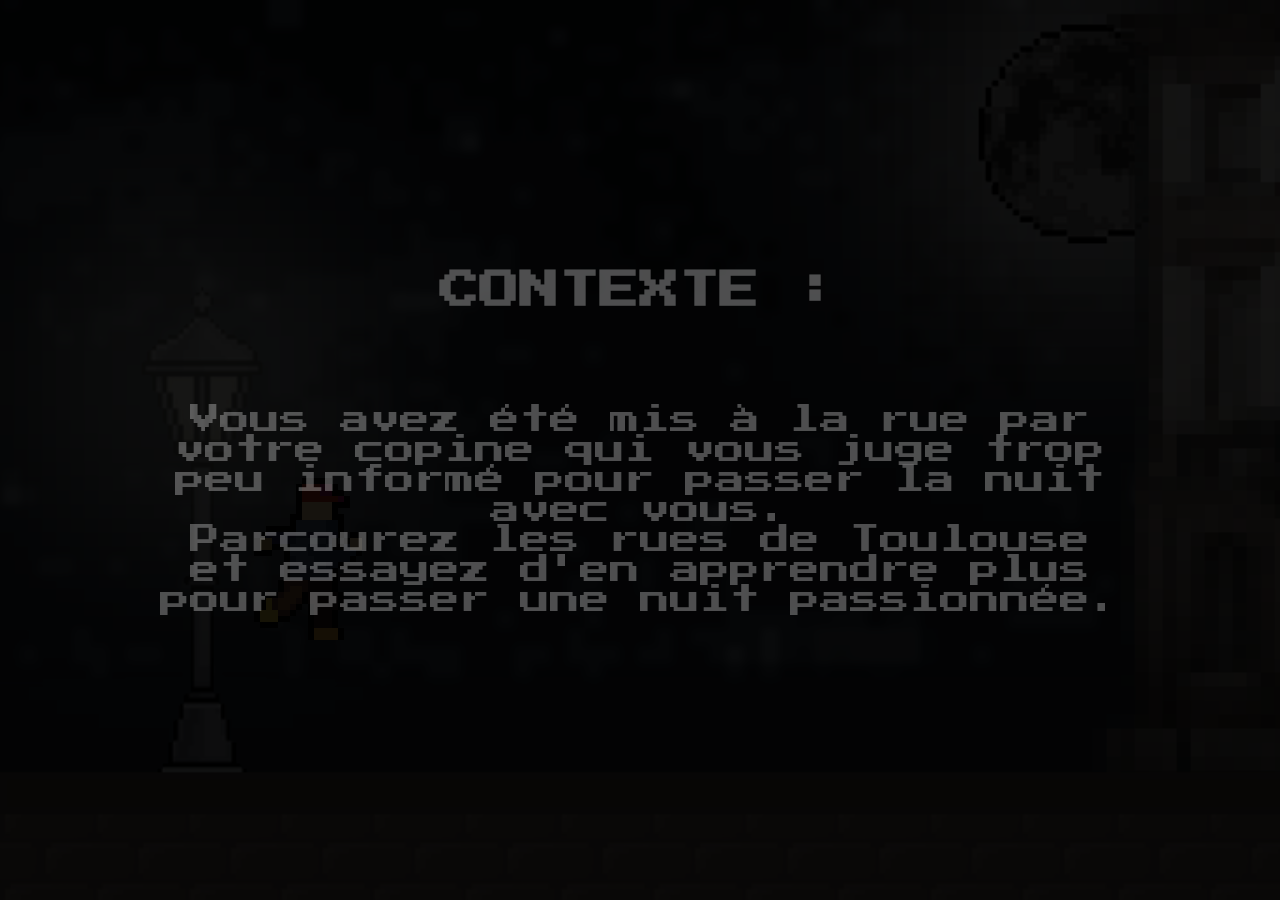
<file: index.html>
<!DOCTYPE html>
<html lang="en">
<head>
    <meta charset="UTF-8">
    <meta http-equiv="X-UA-Compatible" content="IE=edge">
    <meta name="viewport" content="width=device-width, initial-scale=1.0">
    <link href='css/styles.css' rel='stylesheet' type='text/css'>
    <link href='css/index.css' rel='stylesheet' type='text/css'>
    <title>Context</title>
</head>
<body>
    <div class="splash">
        <h1 class="fade-in" >CONTEXTE :</h1>
        <p class="fade-in" >
            Vous avez été mis à la rue par votre copine qui vous juge trop peu informé pour passer la nuit avec vous. <br>
            Parcourez les rues de Toulouse et essayez d'en apprendre plus pour passer une nuit passionnée.
        </p>
    </div>
    <div id="containerAvatar">
        <div id="avatar">
        </div>
    </div>
    <script src="./js/contextScreen.js"></script>
    <script src="js/pnj.js"></script>
    <script src="js/motion.js"></script>
</body>
</html>
</file>
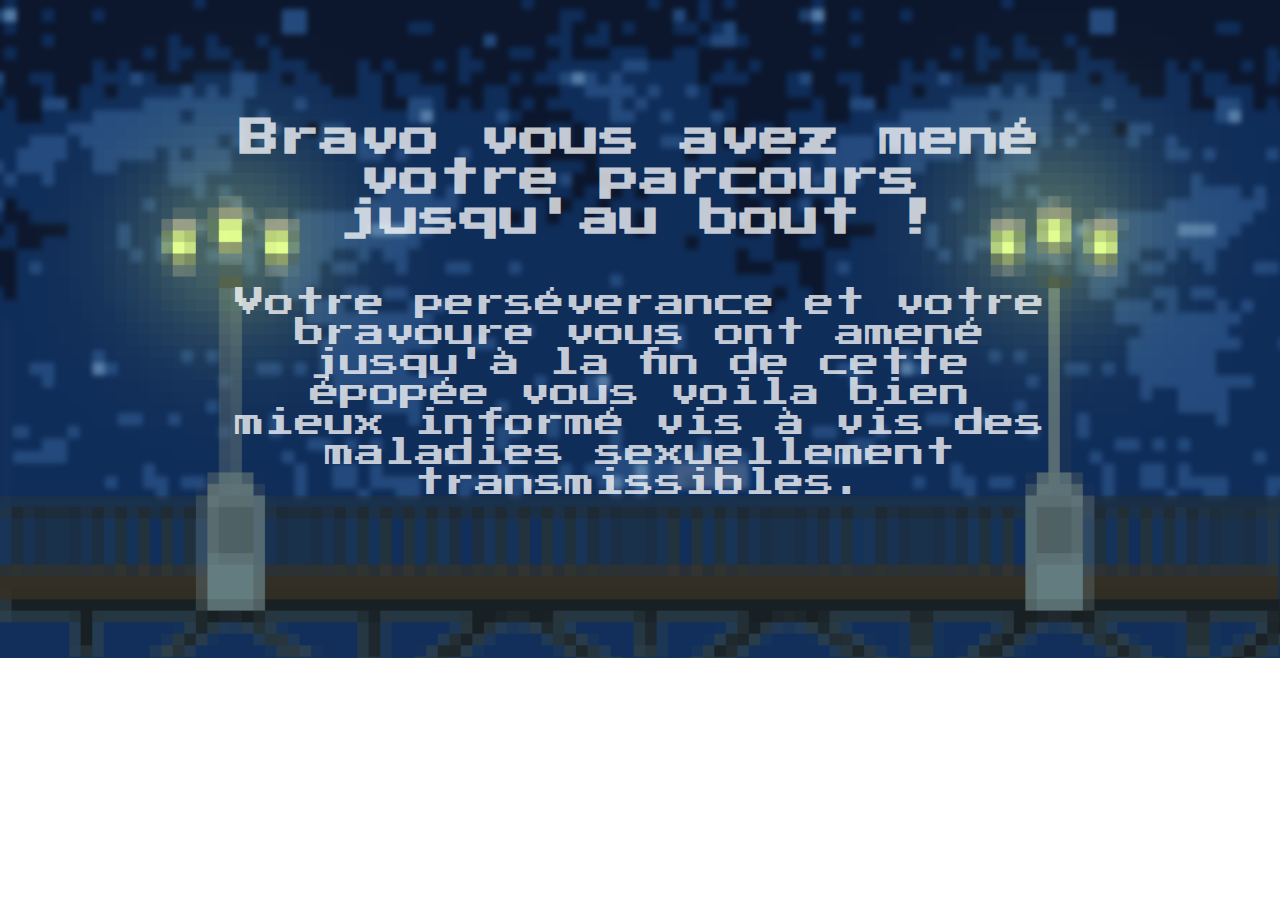
<file: fin.html>
<!DOCTYPE html>
<html lang="en">
<head>
    <meta charset="UTF-8">
    <meta http-equiv="X-UA-Compatible" content="IE=edge">
    <meta name="viewport" content="width=device-width, initial-scale=1.0">
    <link href='css/styles.css' rel='stylesheet' type='text/css'>
    <title>Fin -BRAVO</title>
</head>
<body id="fin">
    <h1>Bravo vous avez mené votre parcours jusqu'au bout !</h1>
    <p>Votre perséverance et votre bravoure vous ont amené jusqu'à la fin de cette épopée vous voila bien mieux informé vis à vis des maladies sexuellement transmissibles. </p>
</body>
</html>
</file>
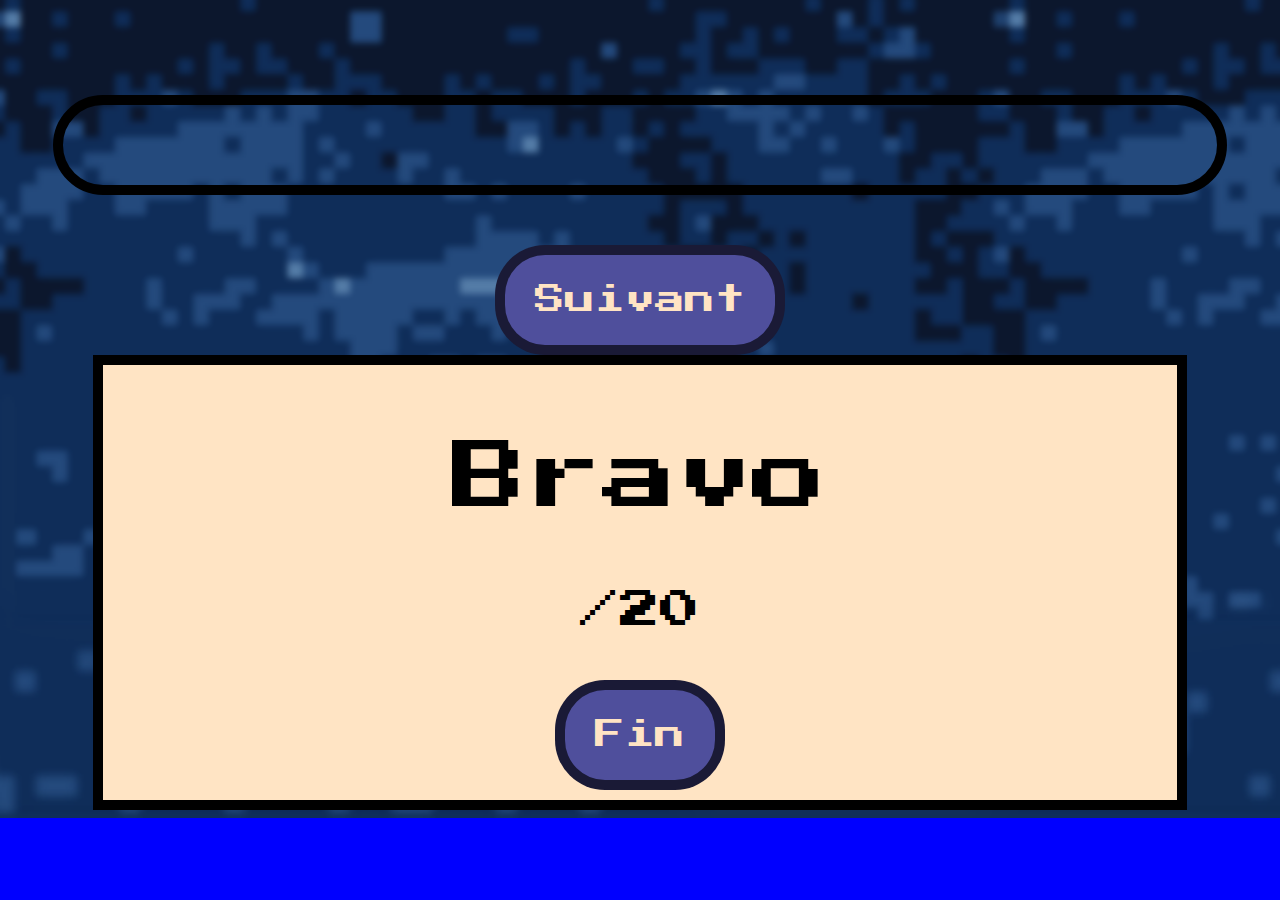
<file: quizz.html>
<!DOCTYPE html>
<html lang="fr">
<head>
    <meta charset="UTF-8">
    <link href='css/quiz.css' rel='stylesheet' type='text/css'>
    <meta name="viewport" content="width=device-width, initial-scale=1.0">
    <title>Quizz - </title>
</head>
<body>

    <h1 id="question"></h1>

    <div id="grid-container">
    </div>

    <div id="response-container">
        <p id="response"></p>
        <p id="btn-response">Suivant</p>
    </div>

    <div id="result-container">
        <p id="title-result">Bravo</p>
        <p id="result">/20</p>
        <p id="finish">Fin</p>
    </div>

    <script src="./json/quizz.js"></script>
    <script src="./js/quiz.js"></script>
    
</body>
</html>
</file>
<file: css/styles.css>
@import url('https://fonts.googleapis.com/css2?family=Press+Start+2P&display=swap');

div {
  src: url(../images/btn/btnFalseHomme.png);
}
div:hover {
  src: url(../images/btn/btnActifHomme.png);
}

/* Global */
html{
  max-height: 100%;
}
body{
  font-family: 'Press Start 2P', cursive;
  height: calc(100vh - 8em);
  padding: 4em;
  color: rgba(255,255,255,.75);
  background-image: url("../images/background/bgPanorama.png");
  background-size: cover;
  background-repeat: no-repeat;
  /* overflow: hidden; */
}

.splash{
  position: fixed;
  top: 0;
  left: 0;
  width: 100%;
  height: 100vh;
  background-color:rgba(0, 0, 0, 0.912) ;
  z-index: 200;
  text-align: center;
}
.splash img{
  width: 15%;
}

@keyframes fadeIn {
  to{
      opacity: 1;
  }
}

.fade-in{
  opacity: 0.4;
  animation: fadeIn 0.8s ease-in forwards;
}
.splash.display-none{
  position: fixed;
  opacity: 0;
  top: 0;
  left: 0;
  width: 100%;
  height: 100vh;
  z-index: -10;
  text-align: center;
  transition: all 10s;
}
h1{
    position: relative;
    top: 30%;  
    width: 75%;
    margin: 0 auto;
    font-size: 40px;
    text-align: center;
}
p{
    position: relative;
    top: 35%;
    width: 75%;
    margin: 0 auto;
    margin-top: 50px;
    font-size: 30px;
    text-align: center;

}
#fin{
    
    width: 85%;
    margin: 0 auto;
    text-align: center;
    height: fit-content;
    background-image: url("../images/background/fondPixelPontStpierre.png");
}
#fin h1{
  margin-top: 5%;
  
}
</file>
<file: css/index.css>
#avatar {
    height: 288px;
    width: 288px;
    background: url("../images/persos/Homme/Walk.png") 0px 0px;
    background-repeat: no-repeat;
    margin-left : 140px;
    margin-top : 17.5em;
  }

body {
  display: absolute;
  overflow-y: hidden;
  overflow-x: auto;
}
</file>
<file: css/quiz.css>
@import url('https://fonts.googleapis.com/css2?family=Press+Start+2P&display=swap');

body{
    background-color: blue;
    font-family: 'Press Start 2P', cursive;
    background-image: url('../images/background/BGQuiiz.png');
    background-repeat: no-repeat;
    background-size: cover;
}

#grid-container {
    display: none;
    grid-template-columns: auto auto;
    padding: 10px;
    color: bisque;
  }
  .grid-item {
    border: 10px solid rgba(12, 13, 29, 0.8);
    background-color: rgb(79, 79, 156);
    color: bisque;
    padding: 15px;
    font-size: 30px;
    text-align: center;
    margin: 20px;
    border-radius: 50px;
  }
  #question{
    color: bisque;
    margin: 0 auto;
    margin-top: 7.5%;
    text-align: center;
    margin-bottom: 5%;
    width: 80%;
  }

  .grid-item:hover{
    background-color: rgba(12, 13, 29, 0.8);
    border: 10px solid rgb(79, 79, 156);
    color: rgb(200, 200, 200);
  }
  #response{
    color: bisque;
    margin: 0 auto;
    margin-top: 5%;
    text-underline-offset: 15px;
    font-size: 24px;
    width: 85%;
    padding: 40px;
    border-radius: 50px;
    border: 10px solid black;
    line-height: 50px;
  }
  #btn-response{
    border: 10px solid rgba(12, 13, 29, 0.8);
    background-color: rgb(79, 79, 156);
    color: bisque;
    padding: 30px;
    font-size: 30px;
    text-align: center;
    margin: 0 auto;
    margin-top: 50px;
    border-radius: 50px;
    width: fit-content;
  }
  #btn-response:hover{
    background-color: rgba(12, 13, 29, 0.8);
    border: 10px solid rgb(79, 79, 156);
    color: rgb(200, 200, 200);
  }

  #btn-result:hover{
    background-color: aqua;
  }
  #result-container{
    background-color: bisque;
    border: black 10px solid;
    width: 85%;
    margin: 0 auto;
    text-align: center;
  }
  #title-result{
    font-size: 75px;
  }
  #result{
    font-size: 40px;
  }
  #finish:hover{
    background-color: rgba(12, 13, 29, 0.8);
    border: 10px solid rgb(79, 79, 156);
    color: rgb(200, 200, 200);
  }

  #finish{
    border: 10px solid rgba(12, 13, 29, 0.8);
    background-color: rgb(79, 79, 156);
    color: bisque;
    padding: 30px;
    font-size: 30px;
    text-align: center;
    margin: 0 auto;
    margin-top: 50px;
    border-radius: 50px;
    width: fit-content;
    margin-bottom: 10px;
  }
</file>
